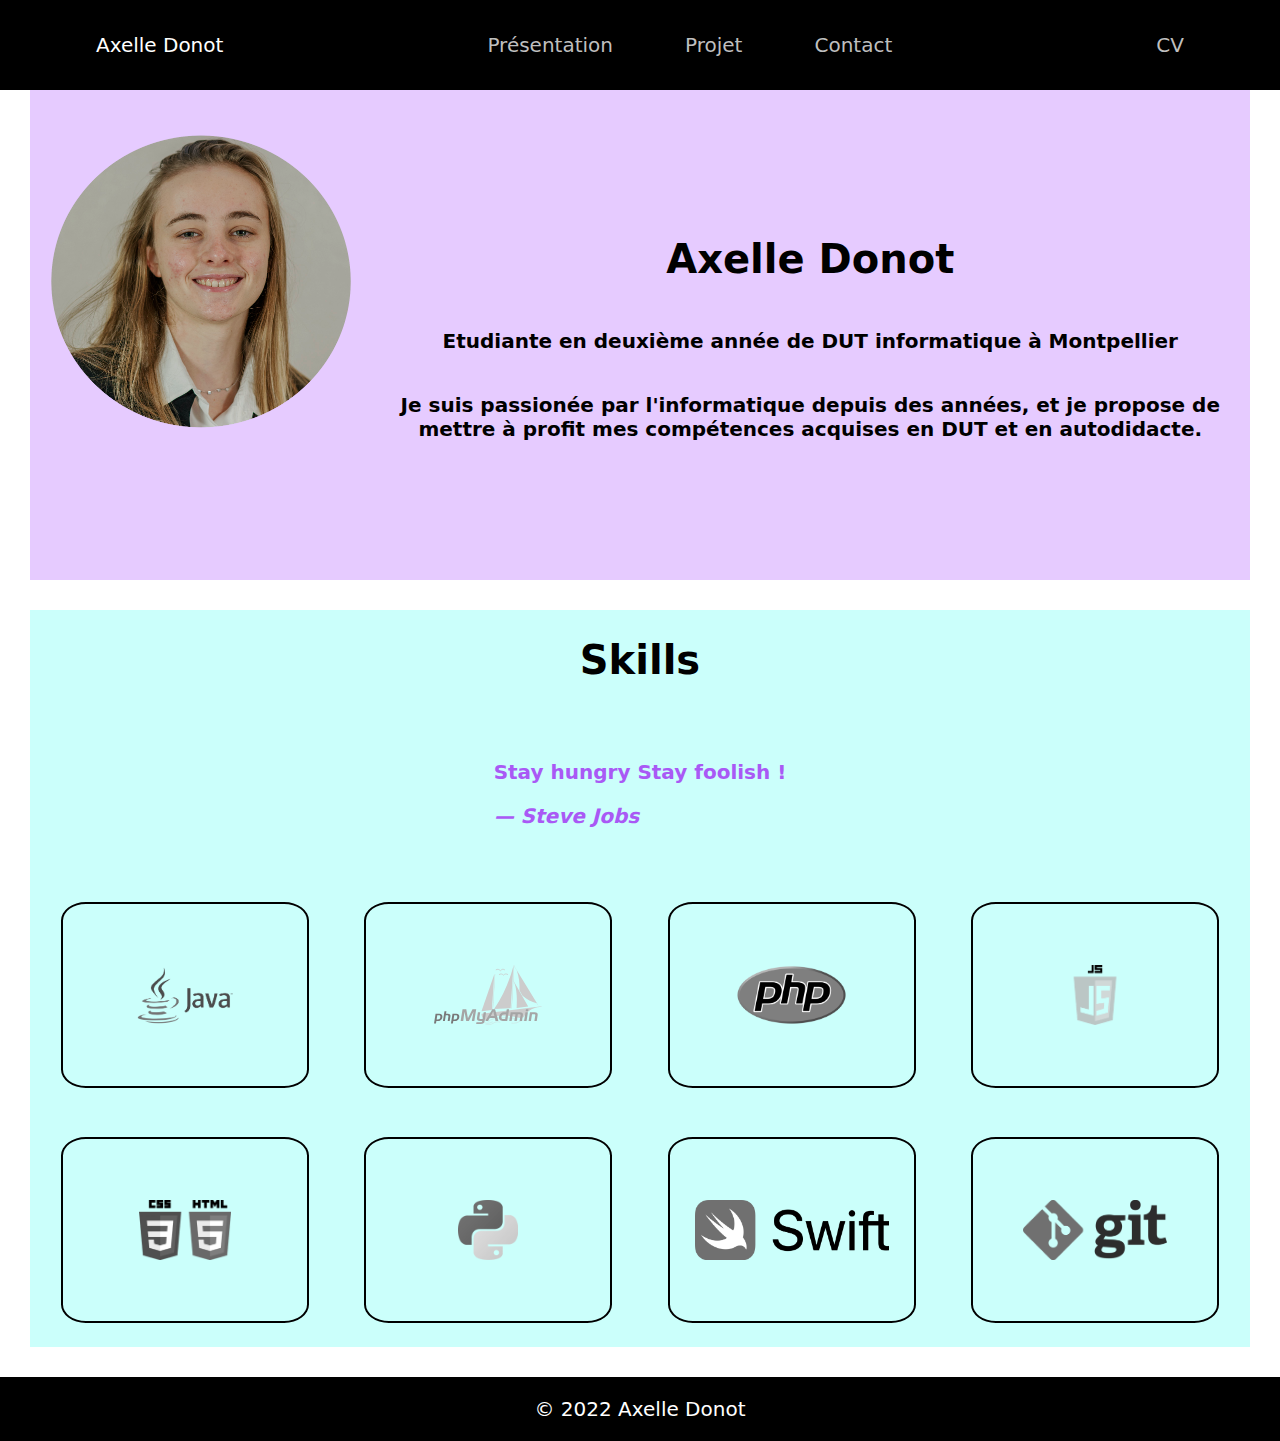
<file: index.html>
<!doctype html>
<html lang="fr">
<head>
  <meta charset="utf-8">
  <title>Axelle Donot</title>
  <link rel="icon" type="image/x-icon" href="../Image/icone.ico">
  <link rel="stylesheet" href="Css/style.css">
  <link rel="stylesheet" href="Css/accueil.css">
</head>
<body>
  <header>
    <nav>
      <div>
        <p><a href="index.html">Axelle Donot</p>
      </div>
      <div>
        <p> <a href="Pages/presentation.html"> Présentation</p>
        <p> <a href="Pages/projet.html"> Projet </p>
        <p> <a href="Pages/contact.html"> Contact </p>
      </div>
      <div>
        <p> <a href="Fichier/CV.pdf"> CV</a> </p>
      </div>
    </nav>  
    <div class="espace">
      
    </div>
  </header>
  <main>
    <div class=presentation>
      <div>
        <img class="PP" src= "Image/pp.png">
      </div>
      <div>
        <h1>Axelle Donot</h1>
        <p>Etudiante en deuxième année de DUT informatique à Montpellier</p>
        <p>Je suis passionée par l'informatique depuis des années, et je propose de mettre à profit mes compétences acquises en DUT et en autodidacte.</p>
      </div>
    </div>
    <div class=competences>
      <h1>Skills</h1>
      <blockquote>
        <p>Stay hungry Stay foolish !</p>
        <p>
        <cite>— Steve Jobs</cite>
        </p>
      </blockquote>
      <div class=cube>  
        <div>
          <img src="Image/Java-Logo.png">
        </div> 
        <div>
          <img src="Image/sql.svg">
        </div> 
        <div>
          <img src="Image/php.png">
        </div>     
        <div>
          <img src="Image/Js.png">
        </div>
        <div>
          <img src="Image/html-css.webp">
        </div>
        <div>
          <img src="Image/python.png">
        </div>
        <div>
          <img src="Image/swift.png">
        </div>
        <div>
          <img src="Image/git.png">
        </div>
      </div>  
    </div>
  </main>
</body>
<footer>
  <p>© 2022 Axelle Donot </p>
</footer>
</html>
</file>
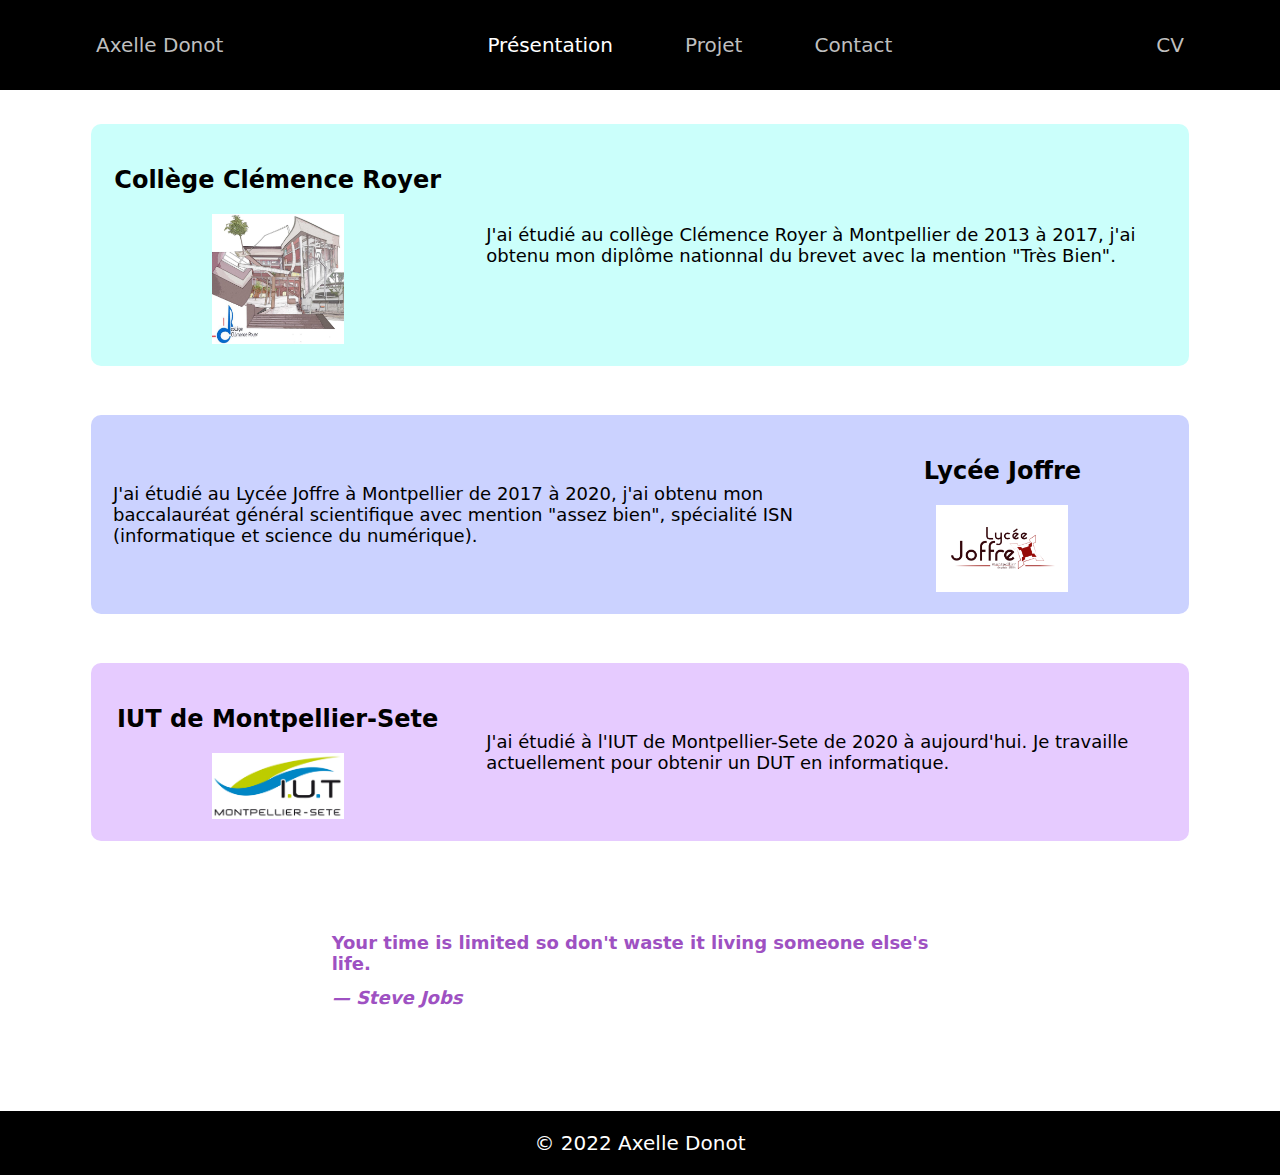
<file: Pages/presentation.html>
<!doctype html>
<html lang="fr">
<head>
  <meta charset="utf-8">
  <title>Présentation</title>
  <link rel="icon" type="image/x-icon" href="../Image/icone.ico">
  <link rel="stylesheet" href="../Css/style.css">
  <link rel="stylesheet" href="../Css/presentation.css">
</head>
<body>
  <header>
    <nav>
      <div>
        <p><a href = "../index.html">Axelle Donot</p>
      </div>
      <div>
        <p> <a href="presentation.html"> Présentation</p>
        <p> <a href="projet.html"> Projet </p>
        <p> <a href="contact.html"> Contact </p>
      </div>
      <div>
        <p> <a href="../Fichier/CV.pdf"> CV</a> </p>
      </div>
    </nav>  
    <div class="espace">
      
    </div>
  </header>
  <main>
    
    <div class=formation>
      
      <div>
        <div>
          <h2>Collège Clémence Royer</h2>
          <img src="../Image/royer.jpeg">
        </div>
        <p>
          J'ai étudié au collège Clémence Royer à Montpellier de 2013 à 2017, j'ai obtenu mon diplôme nationnal du brevet avec la mention "Très Bien".
        </p>
      </div>

      <div>
        <p>
          J'ai étudié au Lycée Joffre à Montpellier de 2017 à 2020, j'ai obtenu mon baccalauréat général scientifique avec mention "assez bien", spécialité ISN (informatique et science du numérique).
        </p>
        <div>
          <h2>Lycée Joffre</h2>
          <img src="../Image/joffre.jpg">
        </div>
      </div>

      <div>
        <div>
          <h2>IUT de Montpellier-Sete</h2>
          <img src="../Image/iut.jpeg">
        </div>
        <p>
          J'ai étudié à l'IUT de Montpellier-Sete de 2020 à aujourd'hui. Je travaille actuellement pour obtenir un DUT en informatique.
        </p>
      </div> 

      <blockquote>
        <p>Your time is limited so don't waste it living someone else's life.</p>
        <p>
        <cite>— Steve Jobs</cite>
        </p>
      </blockquote> 
    </div>
    <div class=about_me>
      
    </div>

  </main>
</body>
<footer>
  <p>© 2022 Axelle Donot </p>
</footer>
</html>
</file>
<file: Css/style.css>
html{
	scroll-behavior: smooth;
	height: 100%;
}

body {
	margin: 0;
}

p, h1 , h2{
	font-family: system-ui;
}

h1 {
	font-size: 40px;
}
p {
	font-size: 20px;
}

nav {
	z-index: 1000;
	width: 100%;
	display: flex;
	justify-content: space-around;
	background:black;
	position : fixed;
	top : 0px;
	left: 0px;
	right: 0px;
	height: 10%;
	align-items: center;
}

nav > div {
	display: flex;
	flex-grow: 2;
	justify-content: space-evenly;
	color :#BFBFBF;
	font-size: 20px;
	cursor: pointer;

}

a {
	text-decoration: none;
	color: #BFBFBF;;
}

nav p{
}

nav a:hover {
	color : white;
}

.espace {
	padding-top: 60px ;
}


footer{
	width: 100%;
	bottom: 0;
	background: black;
	color: white;
	position:relative;
	justify-content: center;
	display: flex;
   	height:4%;
}

/* Transition d'apparition*/
.reveal {
	opacity: 0;
	transform: translateY(-30px);
}

.reveal-visible{
	opacity: 1;
	transform: translateY(0px);
	transition: .4s cubic-bezier(.5,0,0,1);
}
</file>
<file: Css/accueil.css>
a[href="index.html"]{
	color: white;
}

.PP {
	height: 450px;
}

.presentation , .competences{
	display: flex;
	justify-content: center;
	align-items: center;
	margin: 30px;
}

.presentation div {
	padding: 20px;
	display: flex;
	flex-direction: column;
	text-align: center;
	font-weight: bold ;
}

.presentation{
	background: #E6CBFF;
}



.competences {
	display : flex;
	flex-direction: column;
	background: #CBFFFB;
	
}

.competences > div > div {
	padding : 5%;
	margin: 2%;
	width: 10%;
	border : 2px solid black;
	border-radius: 10%;
	background: white;
	display: flex;
	justify-content: center;
	cursor: pointer;
    transition: 0.5s;

}
.competences > div > div:not(:hover){
	filter: grayscale(100%);
	background: rgba(255, 255, 255, 0);
}

.competences > div > div:hover{
	background: rgba(255, 255, 255, 0);
	background-color: rgba(#000, 0.5);
}

.competences img{
	height: 60px;
	transition:transform 300ms;   /*temps de transition*/
}

.competences img:hover{
	transform: scale(1.09);
}

.cube{
	width: 100%;
	display: flex;
	flex-wrap: wrap;
	justify-content: space-evenly;
	align-content: space-around;
}

blockquote{
	color : #A959F5;
	font-size: 30px;
	font-weight: bold;
}
</file>
<file: Css/presentation.css>
a[href="presentation.html"] {
  color: white;
}

.formation , .about_me {
  display: flex;
  flex-direction: column;
  justify-content: center;
  align-items: center;
  margin: 30px;
}

.formation {
  margin-top: 5%;
}

.formation > div {
  width: 90%;
  display: flex;
  flex-direction: row;
  background: #ABABAB;
  margin-bottom: 4% ;
  align-items: center;
  border-radius: 10px;
}


.formation > div > div{
  display: flex;
  align-items: center;
  flex-direction: column;
  margin: 2%;
  max-width: 30%;
}

.formation img {
  max-width : 40%;
  height : auto;
}

.formation p {
  font-size: 18px;
  margin: 2%;
}

.formation blockquote{
  color : #9E51C2;
  font-size: 30px;
  font-weight: bold;
}

.formation > div:nth-child(1){
  background: #CBFFFB;
}

.formation > div:nth-child(2){
  background: #CBD2FF;
}

.formation > div:nth-child(3){
  background: #E6CBFF;
}

.formation > div:nth-child(1):hover {
  background: #85DED7;
}

.formation > div:nth-child(2):hover {
  background: #A5B1FF;
}

.formation > div:nth-child(3):hover {
  background: #CF9CFF;
}
</file>
